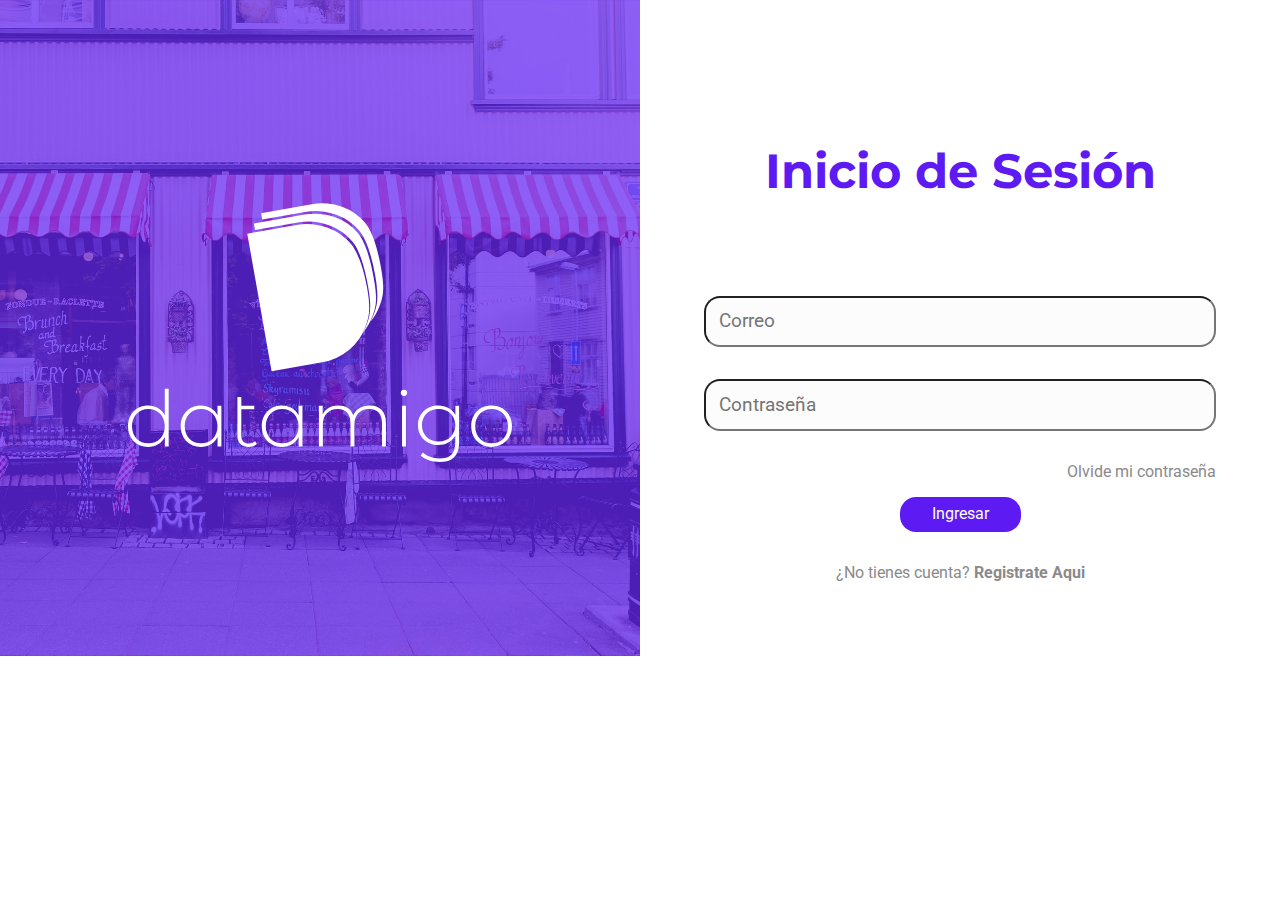
<file: index.html>
<!DOCTYPE html>
<html lang="en">

<head>
    <meta charset="UTF-8">
    <meta name="viewport" content="width=device-width, initial-scale=1.0">
    <meta http-equiv="X-UA-Compatible" content="ie=edge">
    <link href="https://fonts.googleapis.com/css?family=Montserrat|Roboto&display=swap" rel="stylesheet">
    <link rel="stylesheet" href="css/estilos.css">
    <link rel="stylesheet" href="css/normalize.css">
    <title>Datamigo</title>
</head>

<body>
    <div class="contenedor">
        <div class="hero">
            <img src="img/LogoSVG.svg" alt="Logotipo" class="logotipo">
        </div>
        <div class="login">
            <h1>Inicio de Sesión</h1>
            <form  class="formulario"action="">
                <div>
                    <input type="email" placeholder="Correo">
                </div>
                <div>
                    <input type="password" placeholder="Contraseña">
                </div>
                <div class="olvide-contraseña link">
                    <a href="#" class="link">Olvide mi contraseña</a>
                </div>
                <div class="boton">
                    <input type="submit" value="Ingresar">
                </div>
                <div>
                    <a href="registrarse.html" class="link">¿No tienes cuenta? <span>Registrate Aqui</span></a>
                </div>
            </form>
        </div>
    </div>


</body>

</html>
</file>
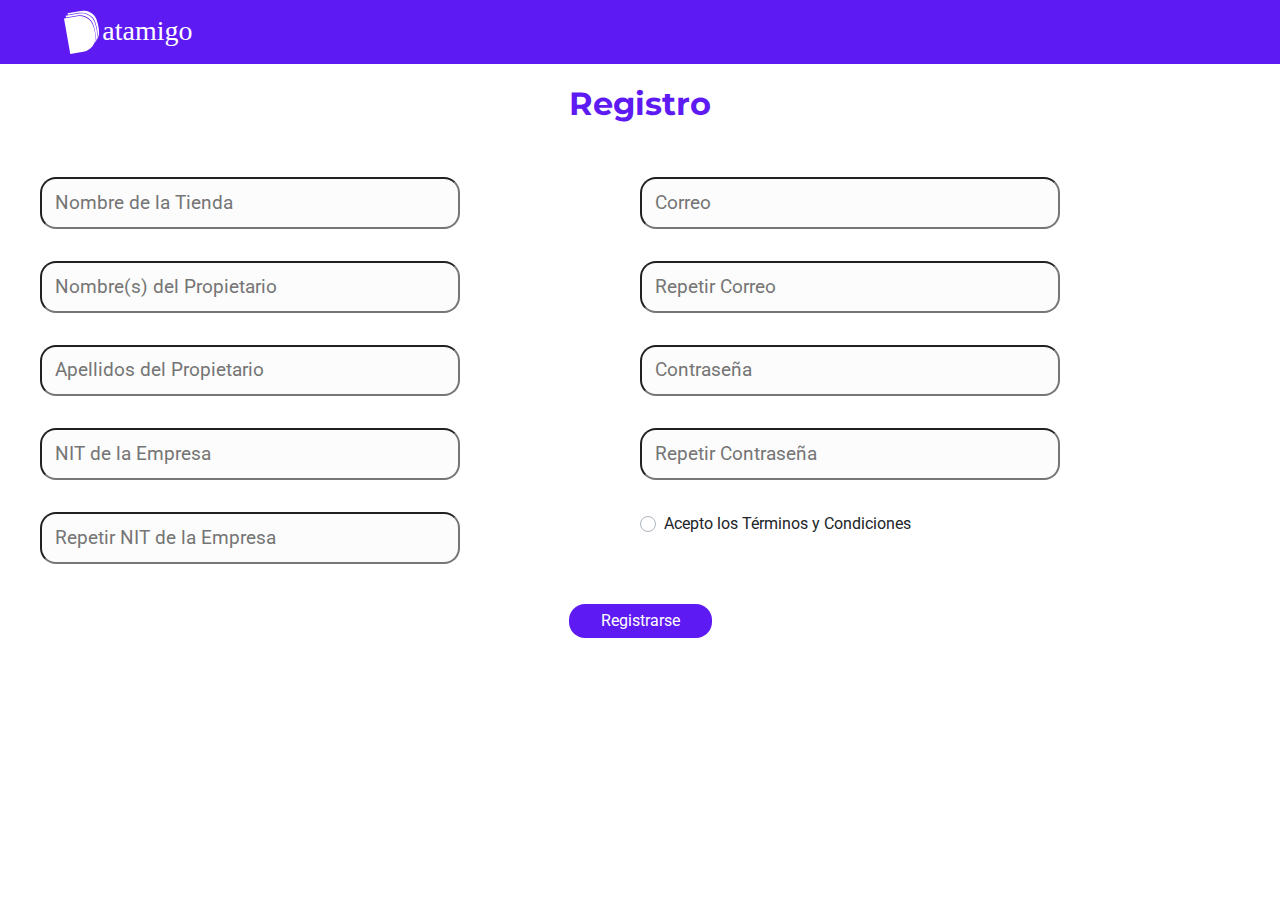
<file: registrarse.html>
<!DOCTYPE html>
<html lang="en">

<head>
    <meta charset="UTF-8">
    <meta name="viewport" content="width=device-width, initial-scale=1.0">
    <meta http-equiv="X-UA-Compatible" content="ie=edge">
    <link href="https://fonts.googleapis.com/css?family=Montserrat|Roboto&display=swap" rel="stylesheet">
    <link rel="stylesheet" href="https://stackpath.bootstrapcdn.com/bootstrap/4.3.1/css/bootstrap.min.css" integrity="sha384-ggOyR0iXCbMQv3Xipma34MD+dH/1fQ784/j6cY/iJTQUOhcWr7x9JvoRxT2MZw1T" crossorigin="anonymous">
    <link rel="stylesheet" href="css/estilos.css">
    <link rel="stylesheet" href="css/normalize.css">
    <title>Datamigo</title>
</head>

<body>
    
    <div class="header">
        <img src="img/Logo1SVG.svg" alt="Logotipo" class="logotipo">
    </div>
    
    <div class="registro">
        <h1>Registro</h1>
        <form action="">
            <div class="informacion-comercio">
                <div>
                    <input type="text" placeholder="Nombre de la Tienda">
                </div>
                <div>
                    <input type="text" placeholder="Nombre(s) del Propietario">
                </div>
                <div>
                    <input type="text" placeholder="Apellidos del Propietario">
                </div>
                <div>
                    <input type="text" placeholder="NIT de la Empresa ">
                </div>
                <div>
                    <input type="text" placeholder="Repetir NIT de la Empresa"> 
                </div>
            </div>

            <div class="correo-contraseña">
                <div>
                    <input type="email" placeholder="Correo">
                </div>
                
                <div>
                    <input type="email" placeholder="Repetir Correo">
                </div>
                
                <div>
                    <input type="password" placeholder="Contraseña">
                </div>
                
                <div>
                    <input type="password" placeholder="Repetir Contraseña">
                </div>
                
                <div class="custom-control custom-radio custom-control-inline terminos">
                    <input type="radio" class="custom-control-input" id="defaultInline3" name="inlineDefaultRadiosExample">
                    <label class="custom-control-label" for="defaultInline3">Acepto los Términos y Condiciones</label>
                </div>
            </div>
        </form>

        <div class="boton registrarse">
            <input type="submit" value="Registrarse">
        </div>
    </div>



</body>

</html>
</file>
<file: css/estilos.css>
* {
    --primario: #5E1aF2;
}

html {
    box-sizing: border-box;
}

*,
*:before,
*:after {
    box-sizing: inherit;
}

img {
    width: 100%;
}

h1 {
    font-family: 'Montserrat', sans-serif;
    font-weight: bold;
    color: var(--primario);
}

a {
    color: var(--primario);
}

/*Hero*/

.hero {
    height: 41rem;
    background-image: url("../img/store-832188_1920.svg");
    background-color: var(--primario);
    background-position: center center;
    background-size: cover;
    position: relative;
    display: flex;
    justify-content: center;
    align-items: center;
}
@media (max-width: 768px) {
    .hero{
        height: 20rem;
    }
}

.contenedor>div {
    width: 50%;
    float: left;
}

@media (max-width: 768px) {
    .contenedor>div{
        width: 100%;
    }
}

/*Logotipo*/

.logotipo {
    width: 60%;
}

@media (max-width: 768px) {
    .logotipo {
        width: 40%;
    }
}


/*Login*/

.login {
    text-align: center;
    margin-top: 7rem;
}
@media (max-width: 768px) {
    .login {
        margin-top: 1rem;
    }
}

.login h1 {
    font-size: 3rem;
}
@media (max-width: 768px) {
    .login h1 {
        font-size: 2rem;
    }
}

.formulario {
    color: var(--primario);
    font-family: 'Roboto', sans-serif;
    padding: 4rem;
}

@media (max-width: 768px) {
    .formulario{
        padding: 2rem;
    }
}


.formulario a{
    color: #8A8A8A;
}

.olvide-contraseña {
    text-align: right;
    margin-bottom: 1rem;
}



/*Poder afectar los input*/

input:not([type="submit"]) {
    font-size: 1.2rem;
    padding: 0.8rem;
    width: 100%;
    margin-bottom: 2rem;
    background-color: #FCFCFC;
    border-radius: 1rem;
}

@media (max-width: 768px) {
    input:not([type="submit"]){
        margin-bottom: 1rem;
    }
}

input:focus{
    border-color: white;
}

.boton input {
    border-radius: 1rem;
    background-color: var(--primario);
    border: none;
    color: white;
    padding: 0.5rem 2rem;
    margin-bottom: 2rem;
}

.boton input:hover {
    cursor: pointer;
}


/*Links*/

.link {
    text-decoration: none;
}

.link span {
    font-weight: bold;
    /*¨Poner negrita la letra*/
}

/*Header*/
.header{
    padding: 0 0 0 4rem;
    background-color: #5E1aF2;
    height: 4rem;
    
}

.header .logotipo{
    width: 10rem;
    margin-top: 0.5rem;
}

.registro{
    max-width: 1200px;
    margin: 0 auto;
}
.registro h1{
    text-align: center;
    padding: 0 0 2rem 0;
}

.registro form>div{
    width: 50%;
    float: left;
}

.registro input:not([type="submit"]){
    width: 70%;
    align-items: center;
}

.registrarse{
    margin-top: 28rem;
    text-align: center;
}
</file>
